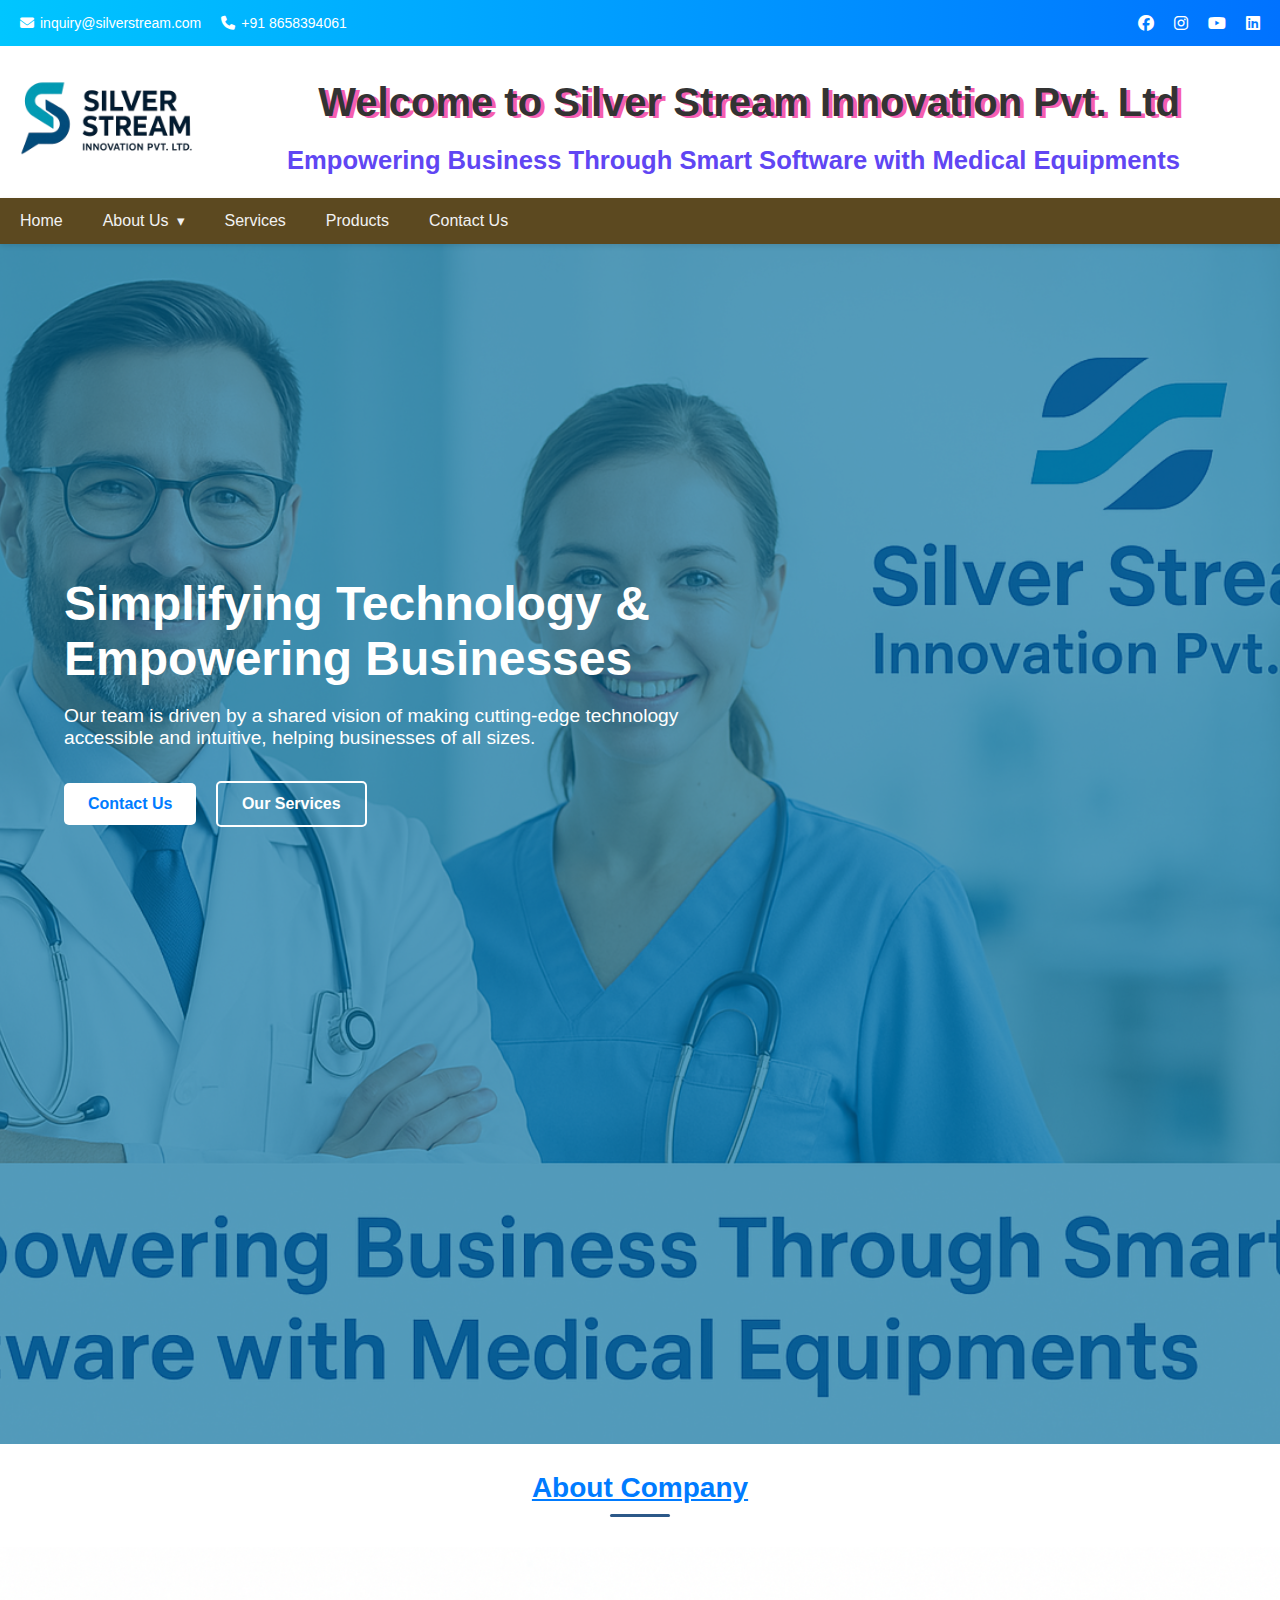
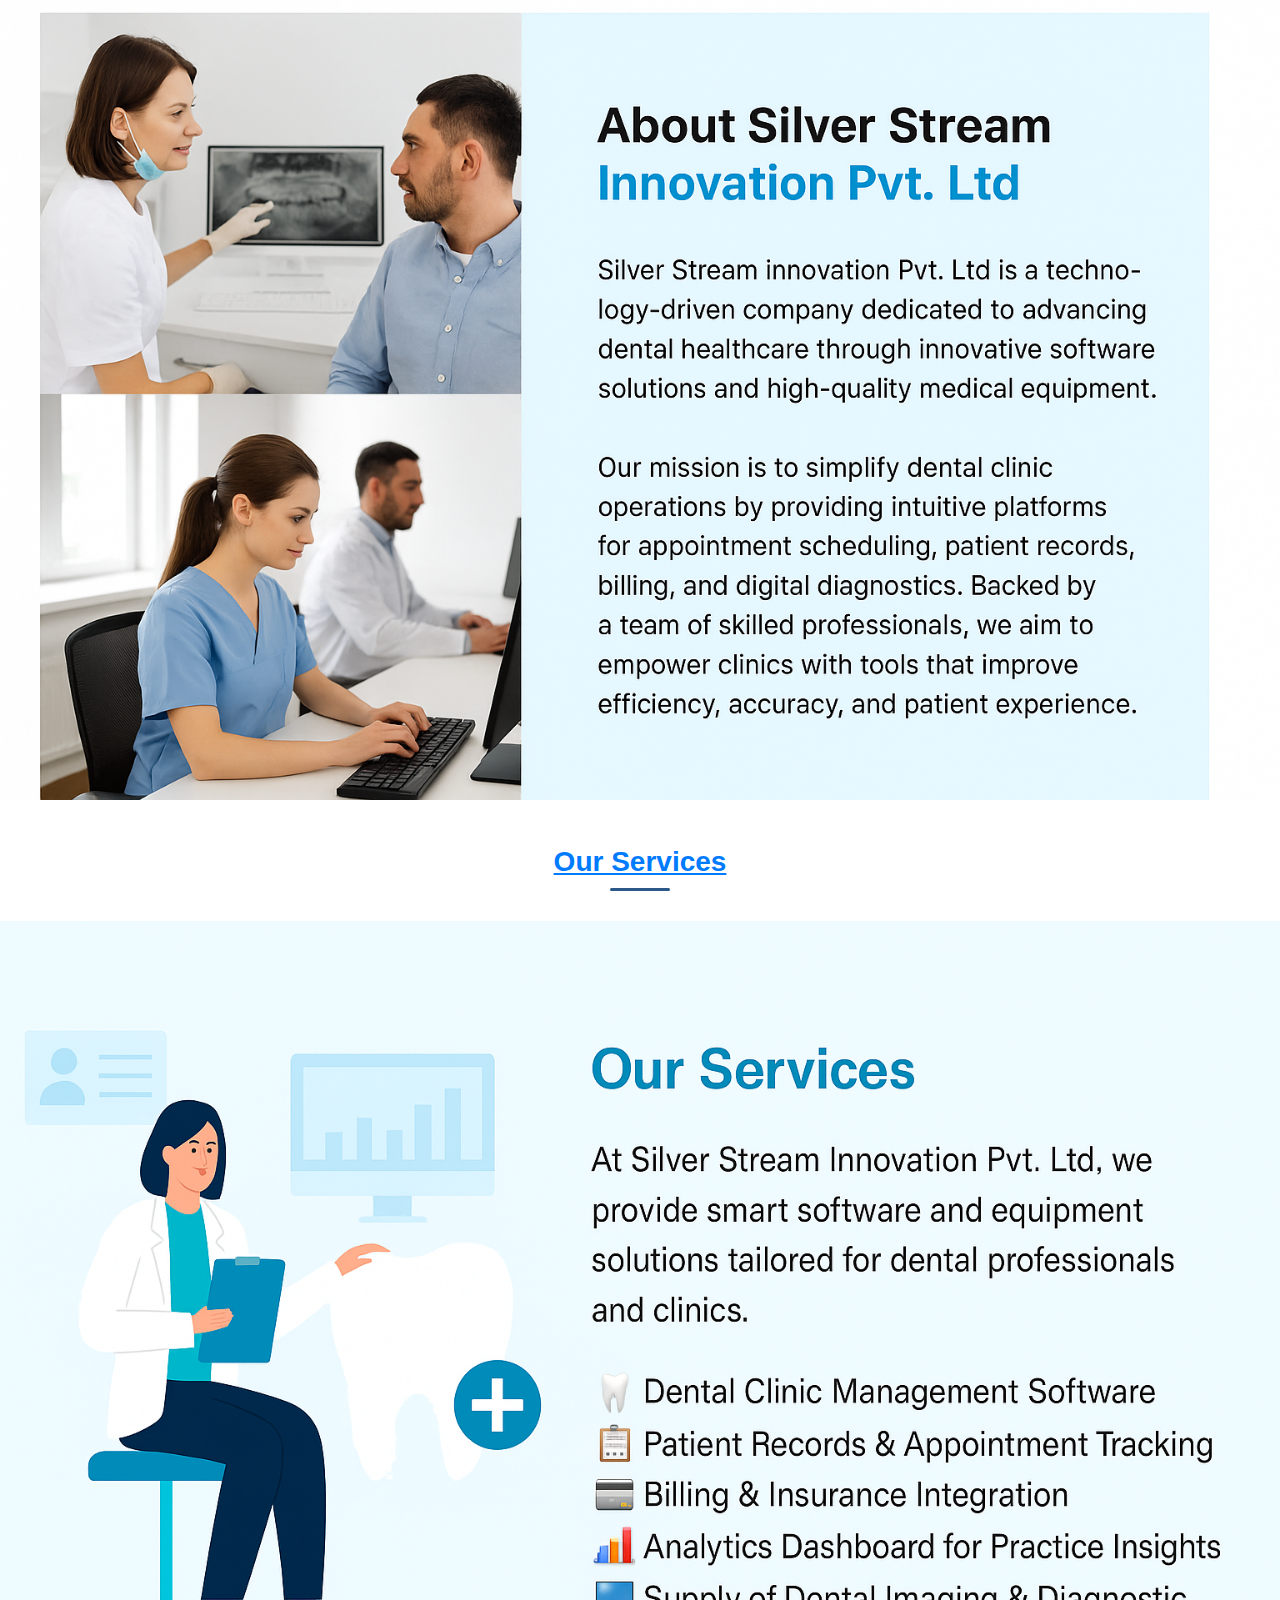
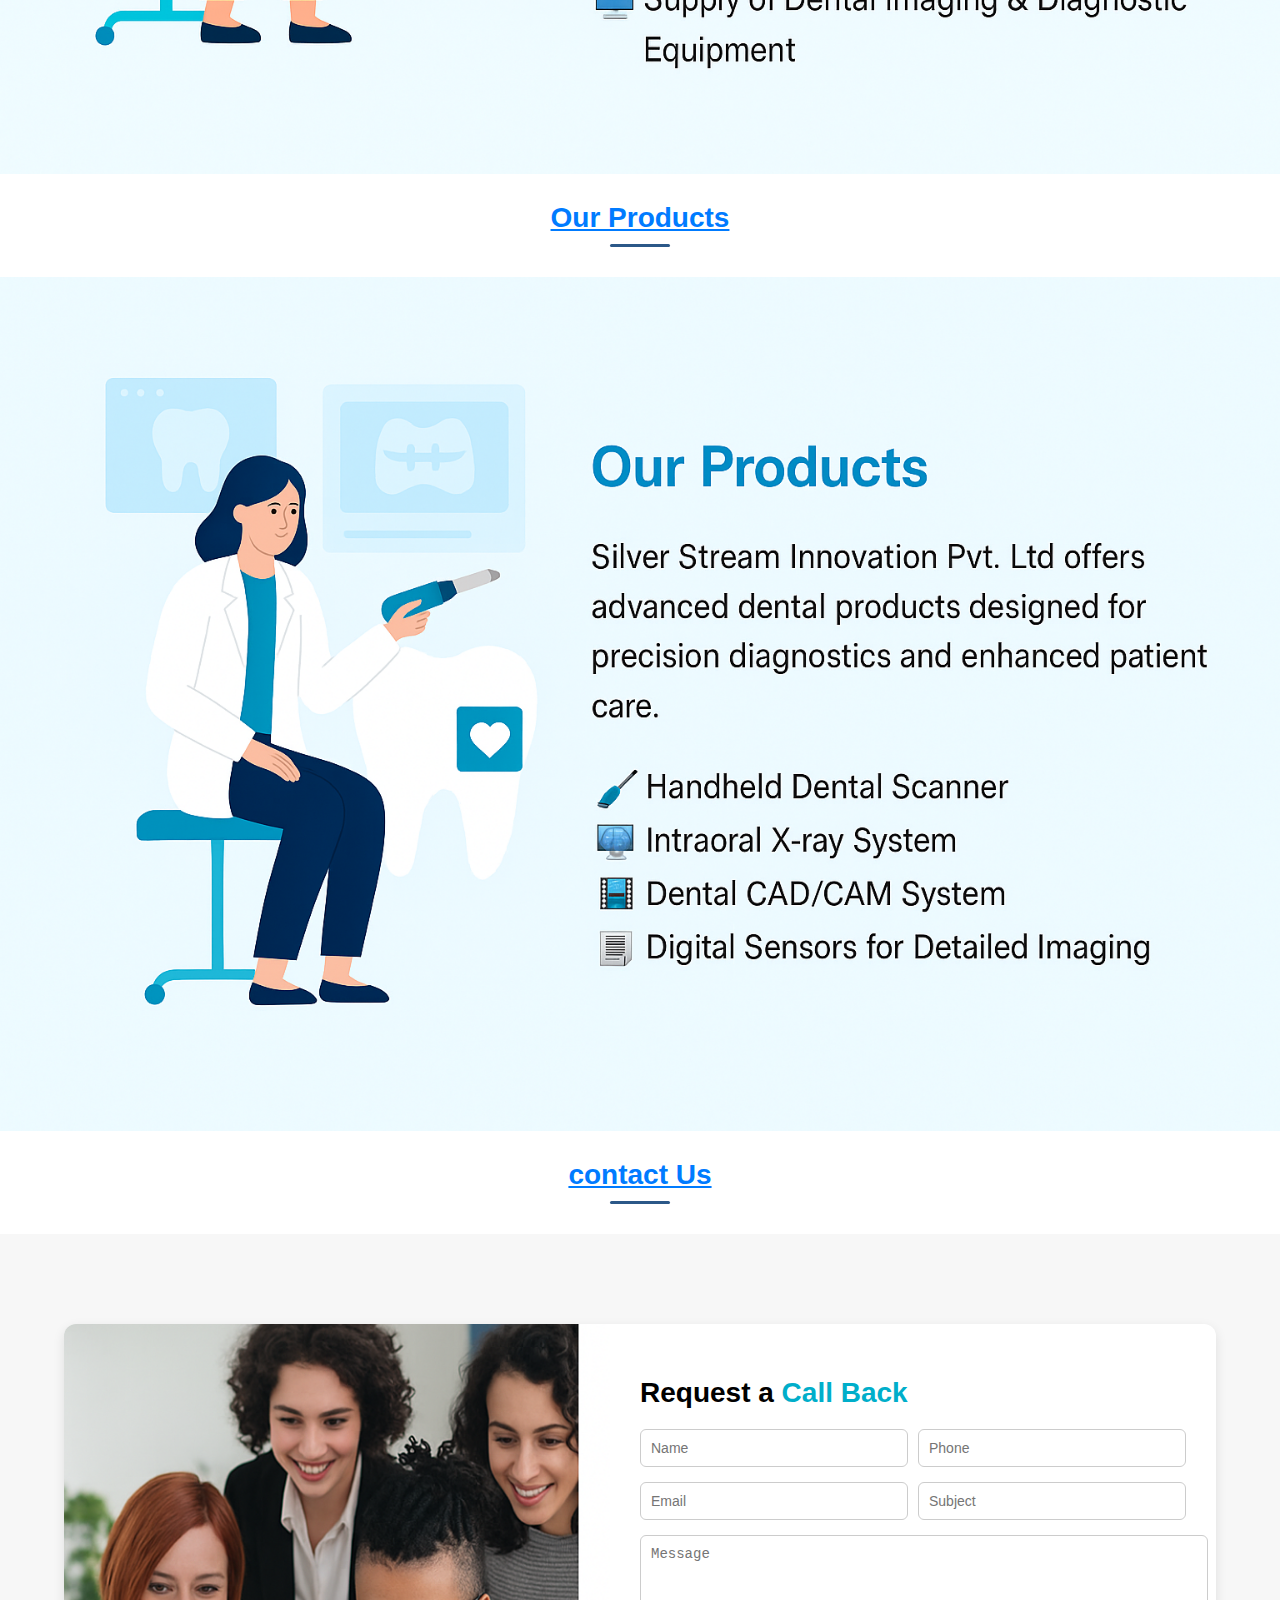
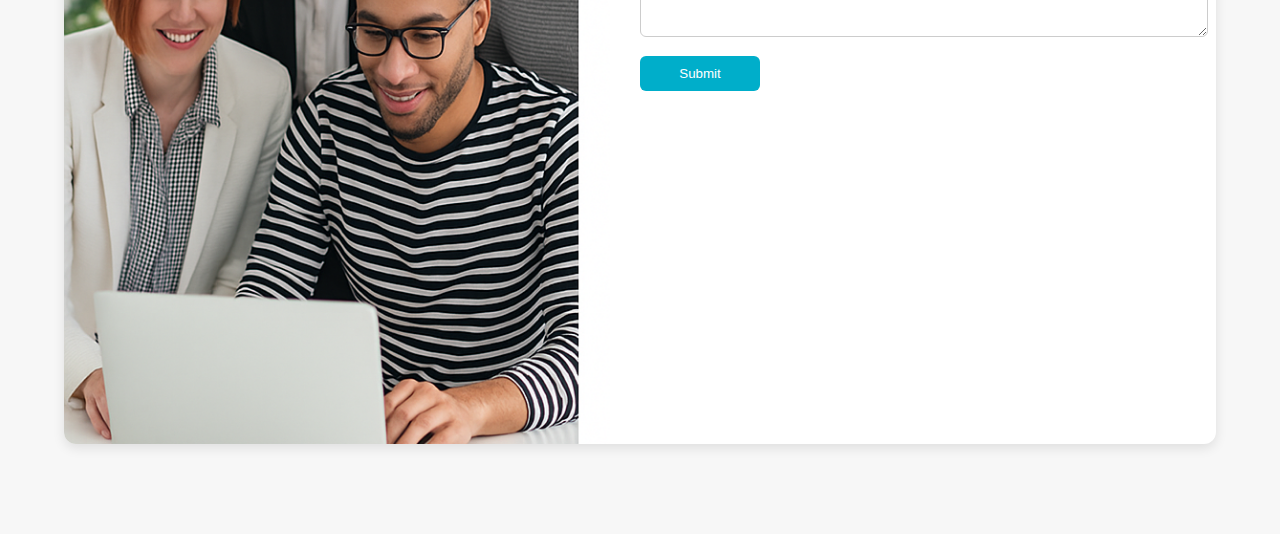
<file: index.html>
<!DOCTYPE html>
<html lang="en">
<head>
    <meta charset="UTF-8">
    <meta name="viewport" content="width=device-width, initial-scale=1.0">
    <meta http-equiv="refresh" content="0; url='/home.html'">
    <title>Redirecting...</title>
</head>
<body>
    <p>If you are not redirected, <a href="/home.html">click here</a>.</p>
</body>
</html>
</file>
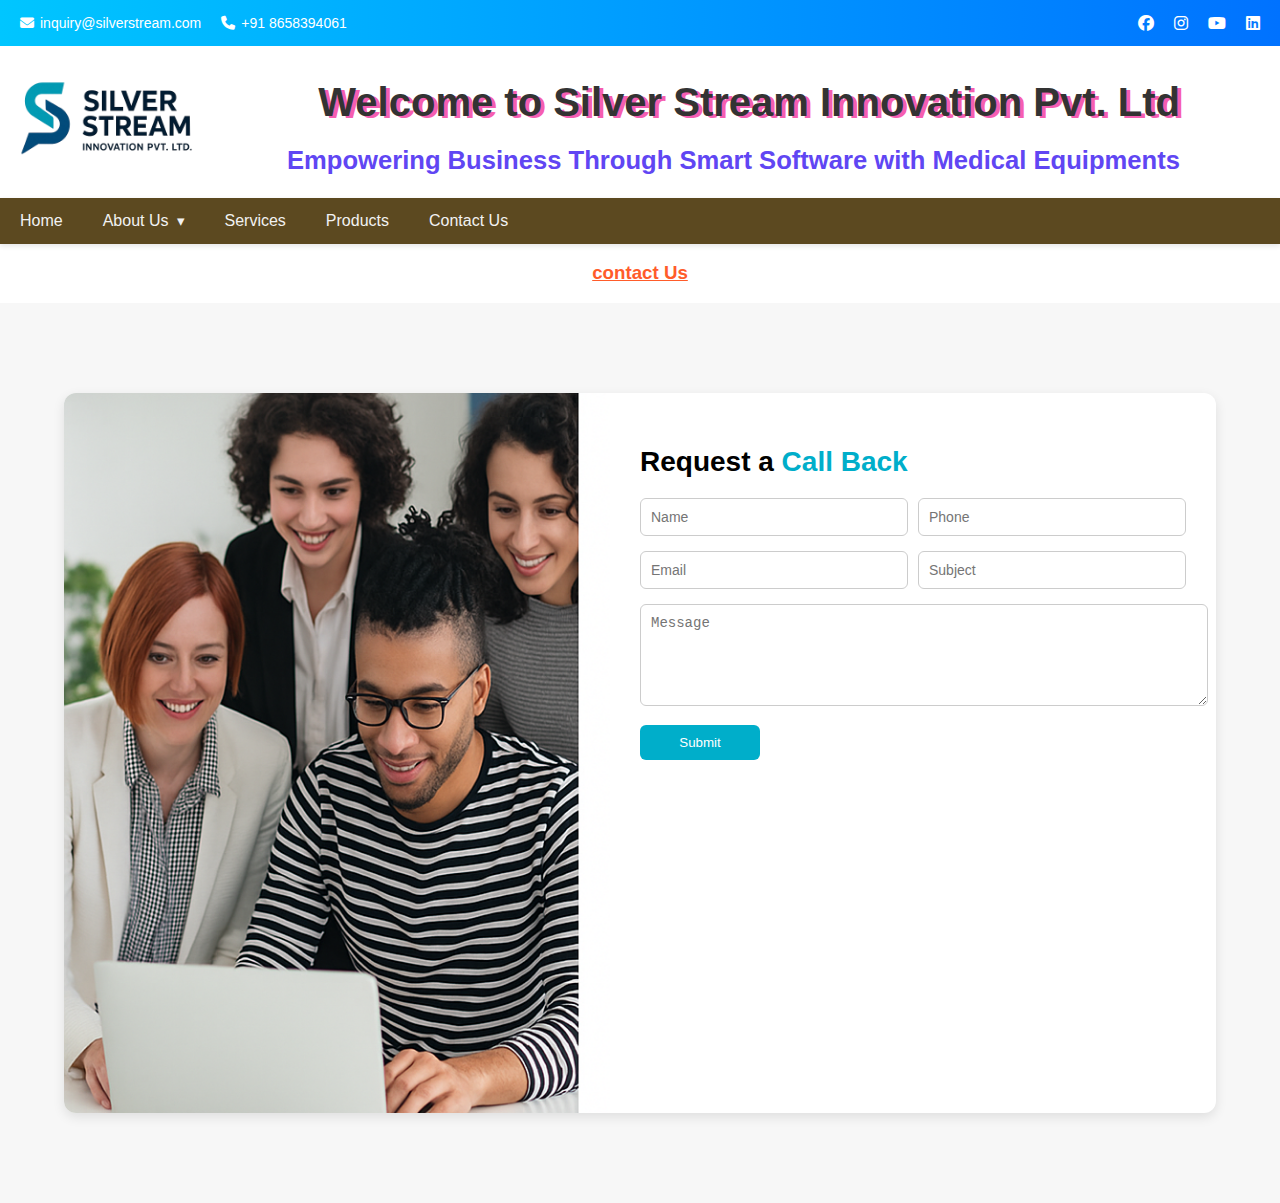
<file: contact.html>
<!DOCTYPE html>
<html lang="en">
<head>
    <meta charset="UTF-8">
    <meta name="viewport" content="width=device-width, initial-scale=1.0">
    <link rel="stylesheet" href="style.css">
    <link rel="stylesheet" href="https://cdnjs.cloudflare.com/ajax/libs/font-awesome/6.5.0/css/all.min.css">
    <link href="https://unpkg.com/aos@2.3.4/dist/aos.css" rel="stylesheet">
</head>
<style>
.callback-section {
  height: 100vh; /* Full screen height */
  margin: 0;
  padding: 0;
  display: flex;
  align-items: center;
  justify-content: center;
  background-color: #f7f7f7;
  overflow: hidden;
}

.callback-wrapper {
  display: flex;
  width: 90%;
  max-width: 1200px;
  height: 80%;
  box-shadow: 0 4px 12px rgba(0,0,0,0.1);
  border-radius: 12px;
  overflow: hidden;
  background: white;
}

.callback-image {
  flex: 1;
}

.callback-image img {
  width: 100%;
  height: 100%;
  object-fit: cover;
}

.form-container {
  flex: 1;
  padding: 30px;
  box-sizing: border-box;
  overflow-y: auto;
}

.form-container h2 {
  font-size: 28px;
  margin-bottom: 20px;
}

.form-container h2 span {
  color: #00aeca;
}

.input-row {
  display: flex;
  gap: 10px;
  margin-bottom: 15px;
}

input, textarea {
  width: 100%;
  padding: 10px;
  font-size: 14px;
  border: 1px solid #ccc;
  border-radius: 6px;
}

textarea {
  resize: vertical;
  min-height: 80px;
  margin-bottom: 15px;
}

button {
  background-color: #00aeca;
  color: white;
  border: none;
  padding: 10px 15px;
  border-radius: 6px;
  cursor: pointer;
  width: 120px;
}


</style>
<body>

    <section class="top-header aos-init aos-animate" data-aos="fade-down" data-aos-duration="1800">
        <div class="container">
          <div class="thr-ic">
            <div class="thr-l">
              <a href="#"><i class="fa-solid fa-envelope"></i> <span>inquiry@silverstream.com</span></a>
              <a href="#"><i class="fa-solid fa-phone"></i> <span>+91 8658394061</span></a>
            </div>
            <div class="thr-r">
              <a href="#"><i class="fa-brands fa-facebook"></i></a>
              <a href="#"><i class="fa-brands fa-instagram"></i></a>
              <a href="#"><i class="fa-brands fa-youtube"></i></a>
              <a href="#"><i class="fa-brands fa-linkedin"></i></a>
            </div>
          </div>
        </div>
      </section>
      <div class="demo">
          <div class="demo-left">
            <a href="home.html">
              <img src="images/silverstream.png" alt="Logo" class="demo-logo" />
            </a>
          </div>
          <div class="demo-right">
            <h2>Welcome to Silver Stream Innovation Pvt. Ltd</h2>
            <h2>Empowering Business Through Smart Software with Medical Equipments</h2>
          </div>
        </div>
        
    
      <div class="navbar">
        <a href="home.html" onclick="showhome()">Home</a>
        
        <div class="dropdown">
          <a href="#">About Us<span class="dropdown-icon">&#9662;</span></a>
          <div class="dropdown-content">
            <a href="#who-we-are" onclick="showWhoWeAre()">Who We Are</a>
            <a href="#our-vision" onclick="showourvision()">Our Vision</a>
            <a href="#our-mission"onclick="showourmission()" >Our Mission</a>
            <a href="#what-we-do" onclick="showwhatwedo()">What We Do</a>
            
          </div>
        </div>
        
        <a href="service.html" onclick="showservice()">Services</a>
        <a href="product.html" onclick="showproduct()">Products</a>
        <div>
          <a href="contact.html" onclick="showcontactus()">Contact Us </a>
        </div>
        
      </div>
      <div id="whoweare" style="padding: 20px; display: none;">
        <h3 style="text-align: center;text-decoration: underline;color: rgb(255, 92, 42);">Who We Are</h3>
        <p style=" text-shadow: 1px 2px 3px rgba(245, 50, 50, 0.2); font-weight: 800; box-shadow: 5px 5px 10px rgb(233, 51, 250);">
          Fidelsya Technologies is a modern software development startup driven by the mission to deliver 
          innovative, reliable, and scalable solutions to businesses in healthcare, energy, logistics, and beyond. 
          With a blend of creativity, technology, and deep domain knowledge, we help organizations solve real-world 
          challenges through tailored software.
        </p>
        
      </div>
      <div id="ourvision" style="padding: 20px; display: none;">
        <h3 style="text-align: center;text-decoration: underline;color: rgb(255, 92, 42);">Our Vision</h3>
        <p style=" text-shadow: 1px 2px 3px rgba(245, 50, 50, 0.2); font-weight: 800;box-shadow: 5px 5px 10px rgb(233, 51, 250);">
          To be a trusted partner in digital transformation for businesses worldwide. 
        </p>
      </div>
      <div id="ourmission" style="padding: 20px; display: none;">
        <h3 style="text-align: center;text-decoration: underline;color: rgb(255, 92, 42);">Our Mission</h3>
        <p style=" text-shadow: 1px 2px 3px rgba(245, 50, 50, 0.2); font-weight: 800;box-shadow: 5px 5px 10px rgb(233, 51, 250);">
          Build world-class software products that are user-friendly, robust, and make a meaningful impact on the way businesses operate. 
        </p>
      </div>
      <div id="whatwedo" style="padding: 20px; display: none;">
        <h3 style="text-align: center;text-decoration: underline;color: rgb(255, 92, 42);"> What We Do </h3>
        <p style=" text-shadow: 1px 2px 3px rgba(245, 50, 50, 0.2); font-weight: 800;">
          We specialize in: <br><br>
    
          ✅ Custom Software Development <br>
          
          ✅ Desktop & Web Application Development <br>
          
          ✅ Stock Management Systems (Commercial-grade) <br> 
          
          ✅ Healthcare IT Solutions <br>
          
          ✅ ERP, CRM & Business Automation Tools <br>
          
          ✅ UI/UX Design & Product Consulting 
        </p>
      </div>
   
    
    <div id="contactus" style="padding: 30px; display: none;">
      <h3 style="text-align: center; color: blueviolet; text-decoration: underline;">Contact Us</h3>
    
      <!-- Flex container -->
      <div style="display: flex; justify-content: space-between; gap: 70px;">
    
        <!-- Left: Founder Section -->
        <div style="flex: 1;">
          <p style="font-weight: 1000;">👨‍💻 Meet the Founder</p>
          <p style="font-weight: 700;">
            [Your Name] – Founder & CEO<br>
            A tech enthusiast with a passion for solving real-world problems through software innovation. With a background in [your field, e.g., computer science or engineering], [Your Name] has led multiple projects from idea to launch, building products that make a tangible impact. When not coding or leading teams, [he/she/they] enjoys exploring emerging technologies and mentoring aspiring developers.
          </p>
        </div>
    
        <!-- Right: Contact Info Section -->
        <div style="flex: 1; text-align: right; margin-right: 30px;margin-top: 10%;">
          <p style="text-shadow: 1px 2px 0px red; font-weight: bold; font-size: large; margin-right: 50px;">
            Contact Details
          </p>
          
          <div style="display: grid; grid-template-columns: auto auto; gap: 10px 20px; justify-content: flex-end; font-size: large;font-weight: 600;">
            <div>📧 Email :</div>
            <div>info@fidelsya.com</div>
    
            <div>📞 Phone :</div>
            <div>+91-XXXXXXXXXX</div>
    
            <div>🌐 Website :</div>
            <div>www.fidelsya.com</div>
    
            <div><i class="fas fa-map-marker-alt"></i> Location:</div>
            <div>City, State, India</div>
          </div>
        </div>
    
      </div>
    </div>
    <h3 class="section-heading">contact Us</h3>
    <section class="callback-section">
        <div class="callback-wrapper">
          <div class="callback-image">
            <img src="images/contact.png" alt="Call Back Request">
          </div>
      
          <div class="form-container">
            <h2>Request a <span>Call Back</span></h2>
            <form>
              <div class="input-row">
                <input type="text" placeholder="Name" required>
                <input type="tel" placeholder="Phone" required>
              </div>
              <div class="input-row">
                <input type="email" placeholder="Email" required>
                <input type="text" placeholder="Subject">
              </div>
              <textarea placeholder="Message" required></textarea>
              <button type="submit">Submit</button>
            </form>
          </div>
        </div>
      </section>
      <script>
        function hideAllSections() {
          const sections = ["whoweare", "ourvision", "ourmission", "whatwedo","product","service","contactus","home"];
          sections.forEach(id => {
            document.getElementById(id).style.display = "none";
          });
        }
      
        function showSection(id) {
          hideAllSections();
          const content = document.getElementById(id);
          content.style.display = "block";
          content.scrollIntoView({ behavior: "smooth" });
        }
      
        function showWhoWeAre() {
          showSection("whoweare");
        }
      
        function showourvision() {
          showSection("ourvision");
        }
      
        function showourmission() {
          showSection("ourmission");
        }
      
        function showwhatwedo() {
          showSection("whatwedo");
        }
      
        function showcontactus() {
          showSection("contactus");
        }

        function showproduct() {
          showSection("product");
        }

        function showservice() {
          showSection("service");
        }
      </script>
     <script src="https://unpkg.com/aos@2.3.4/dist/aos.js"></script>
     <script>
       AOS.init();
     </script>
    
      
      
      
</body>
</html>
</file>
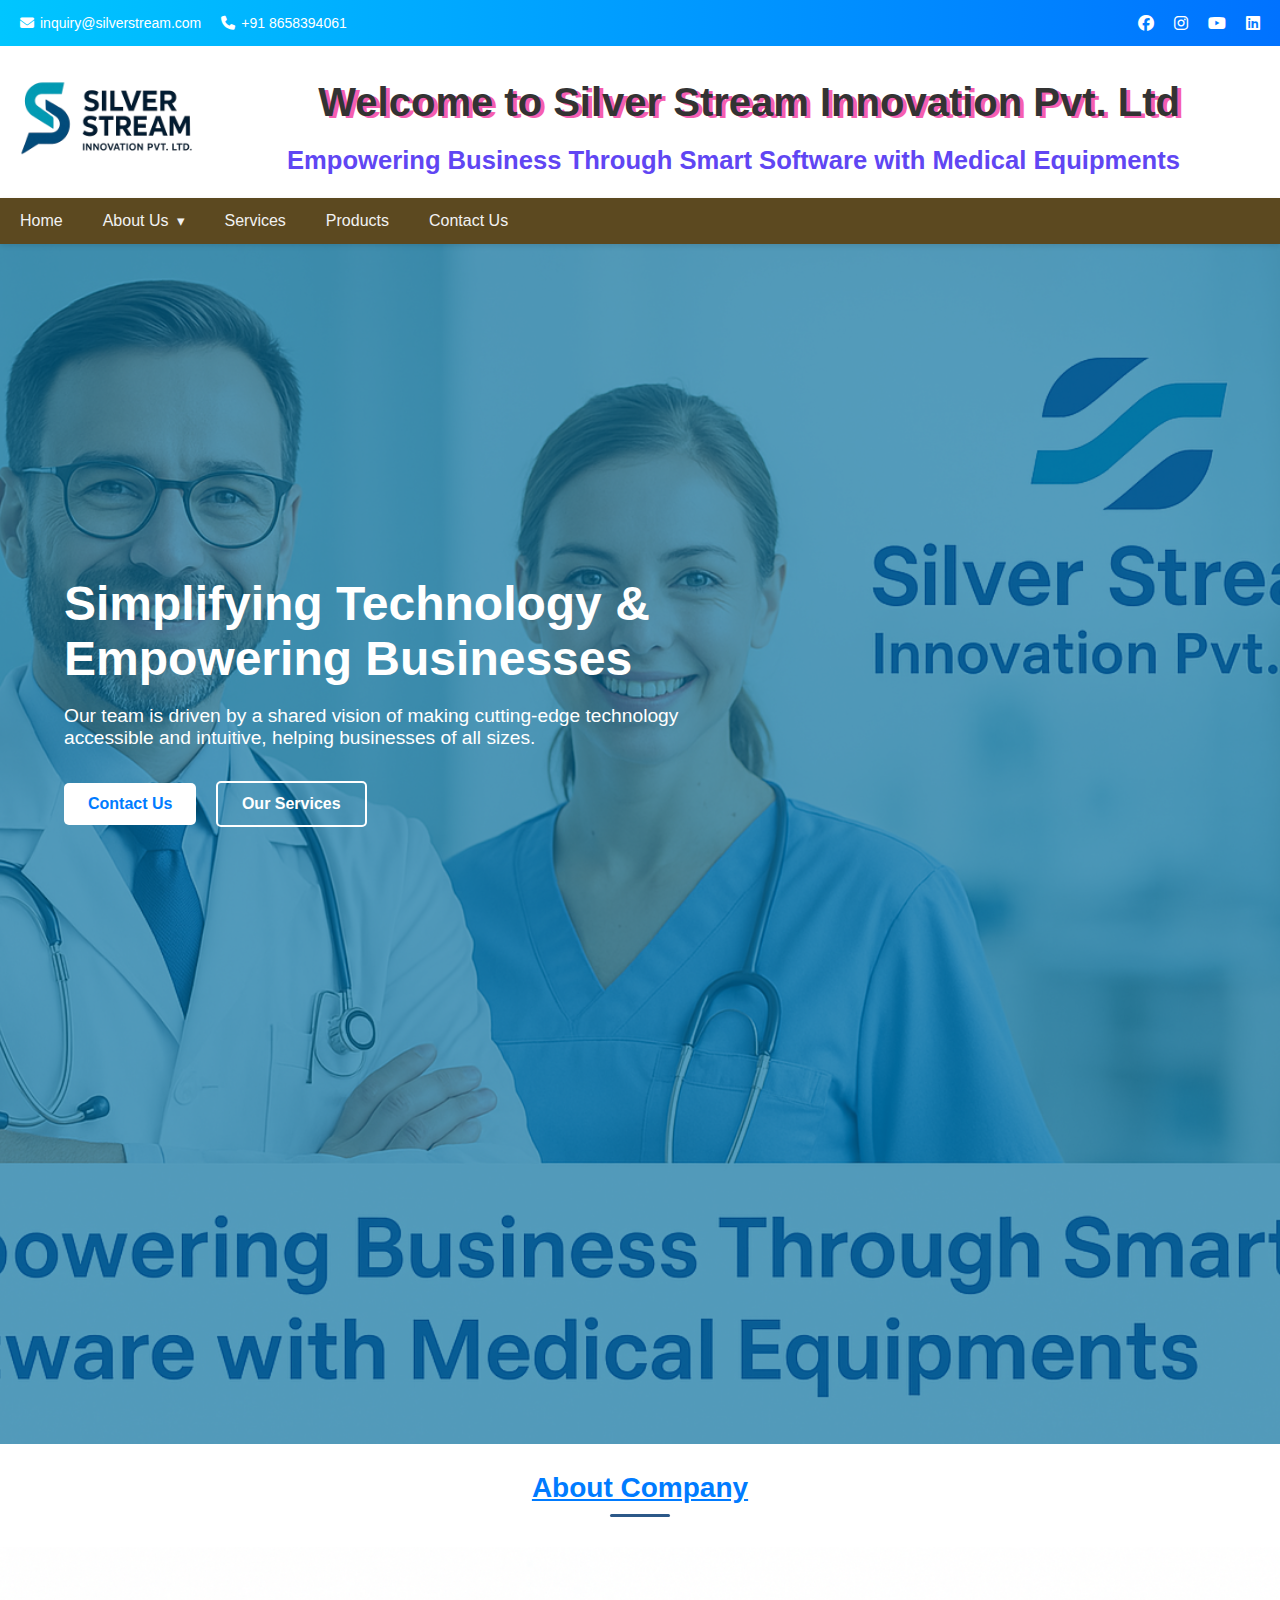
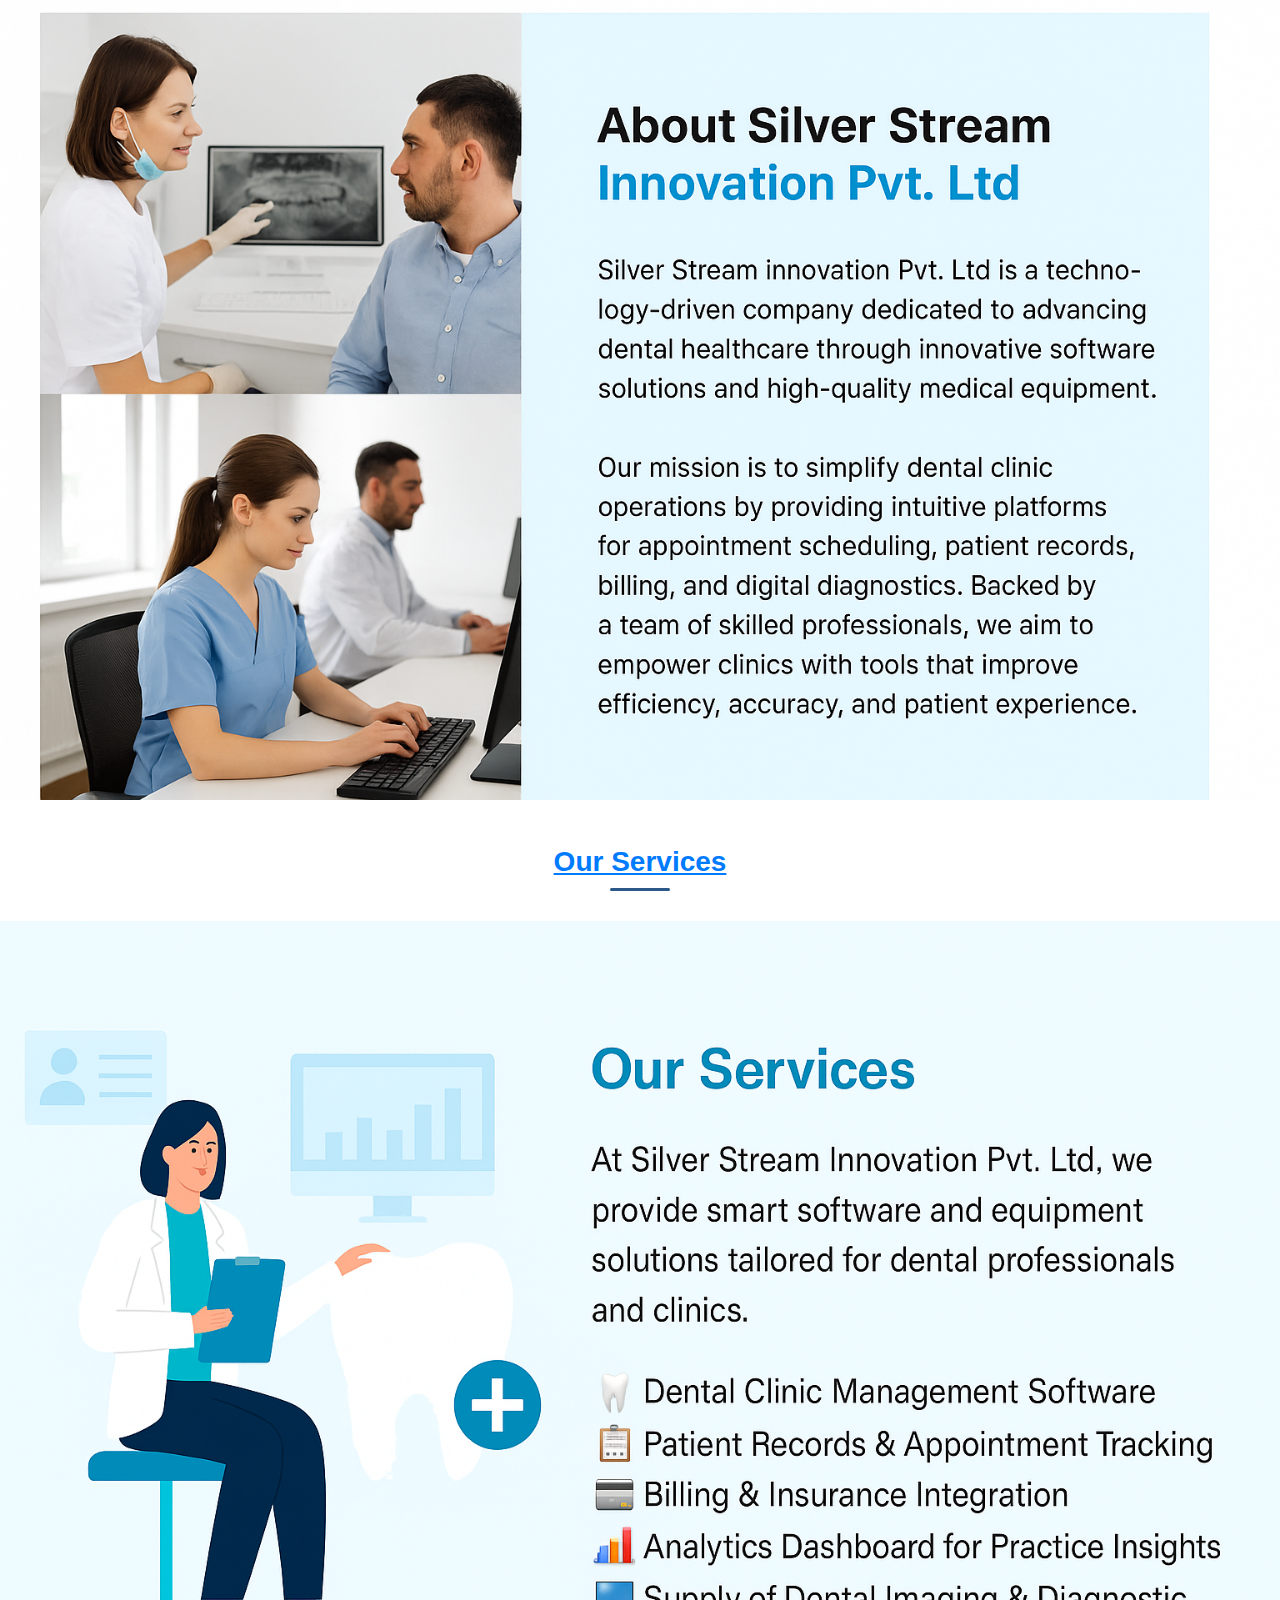
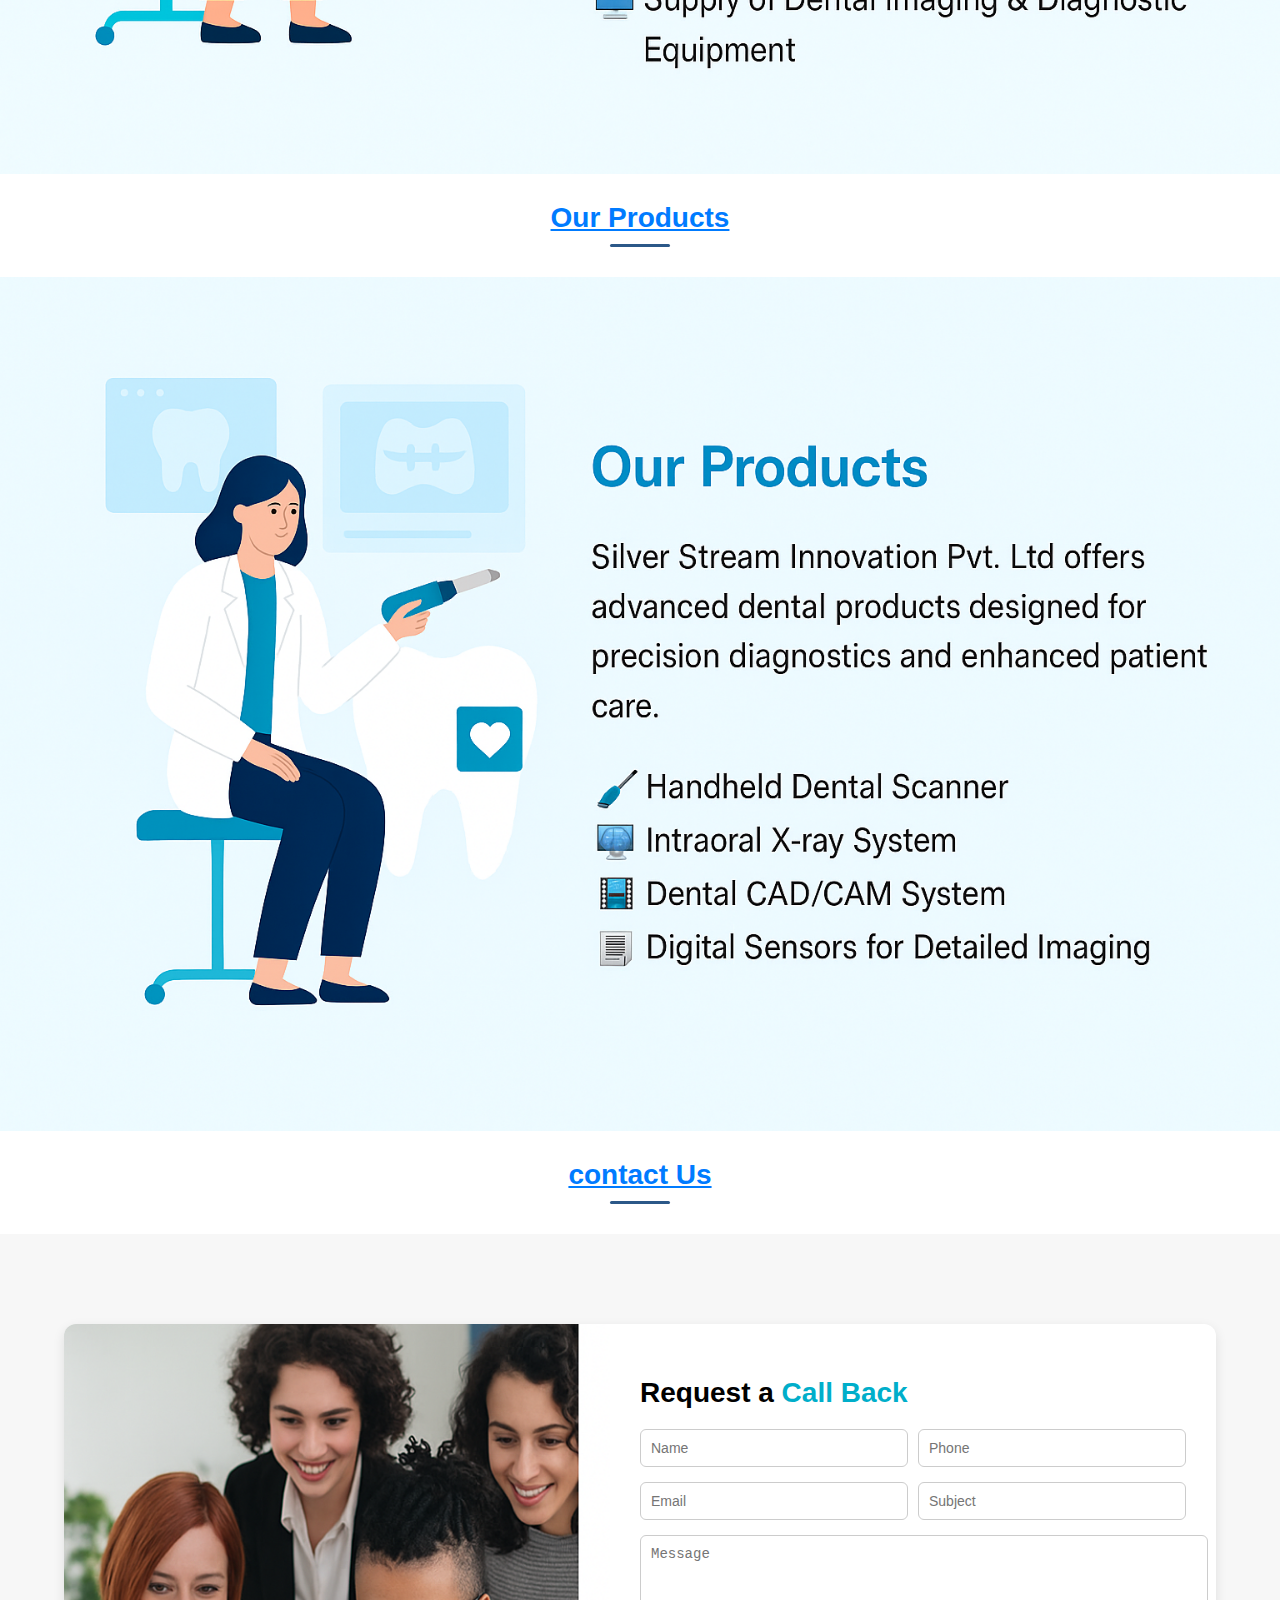
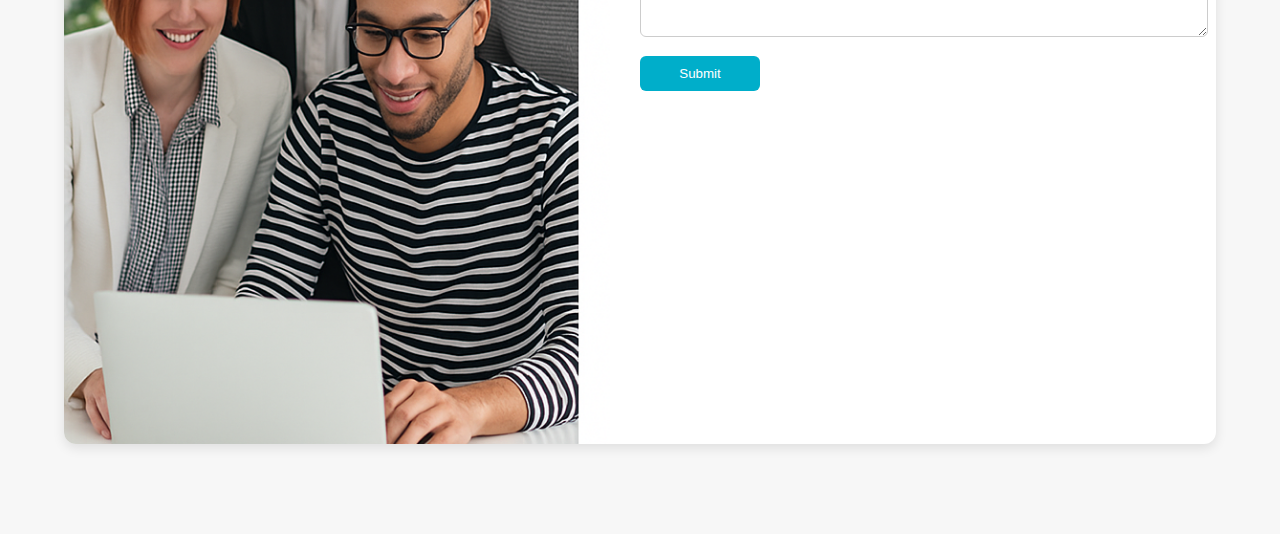
<file: home.html>
<!DOCTYPE html>
<head>
  <meta charset="UTF-8">
  <meta name="viewport" content="width=device-width, initial-scale=1.0">
  <link rel="stylesheet" href="style.css">
  <link rel="stylesheet" href="https://cdnjs.cloudflare.com/ajax/libs/font-awesome/6.5.0/css/all.min.css">
  <link href="https://unpkg.com/aos@2.3.4/dist/aos.css" rel="stylesheet">
</head>

<body>
  
  <section class="top-header aos-init aos-animate" data-aos="fade-down" data-aos-duration="1800">
    <div class="container">
      <div class="thr-ic">
        <div class="thr-l">
          <a href="#"><i class="fa-solid fa-envelope"></i> <span>inquiry@silverstream.com</span></a>
          <a href="#"><i class="fa-solid fa-phone"></i> <span>+91 8658394061</span></a>
        </div>
        <div class="thr-r">
          <a href="#"><i class="fa-brands fa-facebook"></i></a>
          <a href="#"><i class="fa-brands fa-instagram"></i></a>
          <a href="#"><i class="fa-brands fa-youtube"></i></a>
          <a href="#"><i class="fa-brands fa-linkedin"></i></a>
        </div>
      </div>
    </div>
  </section>
  <div class="demo">
      <div class="demo-left">
        <a href="home.html">
          <img src="../images/silverstream.png" alt="Logo" class="demo-logo" />
        </a>
      </div>
      <div class="demo-right">
        <h2>Welcome to Silver Stream Innovation Pvt. Ltd</h2>
        <h2>Empowering Business Through Smart Software with Medical Equipments</h2>
      </div>
    </div>
    

  <div class="navbar">

    <div class="navbar-right">



    </div>
    <a href="home.html">Home</a>
    
    <div class="dropdown">
      <a href="#">About Us<span class="dropdown-icon">&#9662;</span></a>
      <div class="dropdown-content">
        <a href="#who-we-are" onclick="showWhoWeAre()">Who We Are</a>
        <a href="#our-vision" onclick="showourvision()">Our Vision</a>
        <a href="#our-mission"onclick="showourmission()" >Our Mission</a>
        <a href="#what-we-do" onclick="showwhatwedo()">What We Do</a>
        
      </div>
    </div>
    
    <a href="service.html" onclick="showservice()">Services</a>
    <a href="product.html" onclick="showproduct()">Products</a>
    <div>
      <a href="#" onclick="showcontactus()">Contact Us </a>
    </div>
    
  </div>
  <div id="whoweare" style="padding: 20px; display: none;">
    <h3 style="text-align: center;text-decoration: underline;color: rgb(255, 92, 42);">Who We Are</h3>
    <p style=" text-shadow: 1px 2px 3px rgba(245, 50, 50, 0.2); font-weight: 800; box-shadow: 5px 5px 10px rgb(233, 51, 250);">
      Fidelsya Technologies is a modern software development startup driven by the mission to deliver 
      innovative, reliable, and scalable solutions to businesses in healthcare, energy, logistics, and beyond. 
      With a blend of creativity, technology, and deep domain knowledge, we help organizations solve real-world 
      challenges through tailored software.
    </p>
    
  </div>
  <div id="ourvision" style="padding: 20px; display: none;">
    <h3 style="text-align: center;text-decoration: underline;color: rgb(255, 92, 42);">Our Vision</h3>
    <p style=" text-shadow: 1px 2px 3px rgba(245, 50, 50, 0.2); font-weight: 800;box-shadow: 5px 5px 10px rgb(233, 51, 250);">
      To be a trusted partner in digital transformation for businesses worldwide. 
    </p>
  </div>
  <div id="ourmission" style="padding: 20px; display: none;">
    <h3 style="text-align: center;text-decoration: underline;color: rgb(255, 92, 42);">Our Mission</h3>
    <p style=" text-shadow: 1px 2px 3px rgba(245, 50, 50, 0.2); font-weight: 800;box-shadow: 5px 5px 10px rgb(233, 51, 250);">
      Build world-class software products that are user-friendly, robust, and make a meaningful impact on the way businesses operate. 
    </p>
  </div>
  <div id="whatwedo" style="padding: 20px; display: none;">
    <h3 style="text-align: center;text-decoration: underline;color: rgb(255, 92, 42);"> What We Do </h3>
    <p style=" text-shadow: 1px 2px 3px rgba(245, 50, 50, 0.2); font-weight: 800;">
      We specialize in: <br><br>

      ✅ Custom Software Development <br>
      
      ✅ Desktop & Web Application Development <br>
      
      ✅ Stock Management Systems (Commercial-grade) <br> 
      
      ✅ Healthcare IT Solutions <br>
      
      ✅ ERP, CRM & Business Automation Tools <br>
      
      ✅ UI/UX Design & Product Consulting 
    </p>
  </div>

<div id="contactus" style="padding: 30px; display: none;">
  <h3 style="text-align: center; color: blueviolet; text-decoration: underline;">Contact Us</h3>

  <!-- Flex container -->
  <div style="display: flex; justify-content: space-between; gap: 70px;">

    <!-- Left: Founder Section -->
    <div style="flex: 1;">
      <p style="font-weight: 1000;">👨‍💻 Meet the Founder</p>
      <p style="font-weight: 700;">
        [Your Name] – Founder & CEO<br>
        A tech enthusiast with a passion for solving real-world problems through software innovation. With a background in [your field, e.g., computer science or engineering], [Your Name] has led multiple projects from idea to launch, building products that make a tangible impact. When not coding or leading teams, [he/she/they] enjoys exploring emerging technologies and mentoring aspiring developers.
      </p>
    </div>

    <!-- Right: Contact Info Section -->
    <div style="flex: 1; text-align: right; margin-right: 30px;margin-top: 10%;">
      <p style="text-shadow: 1px 2px 0px red; font-weight: bold; font-size: large; margin-right: 50px;">
        Contact Details
      </p>
      
      <div style="display: grid; grid-template-columns: auto auto; gap: 10px 20px; justify-content: flex-end; font-size: large;font-weight: 600;">
        <div>📧 Email :</div>
        <div>info@silverstream.com</div>

        <div>📞 Phone :</div>
        <div>+91-XXXXXXXXXX</div>

        <div>🌐 Website :</div>
        <div>www.silverstream.com</div>

        <div><i class="fas fa-map-marker-alt"></i> Location:</div>
        <div>City, State, India</div>
      </div>
    </div>

  </div>
</div>


  <script>
    function hideAllSections() {
      const sections = ["whoweare", "ourvision", "ourmission", "whatwedo", "whychoosefidelsya","contactus","product","service"];
      sections.forEach(id => {
        document.getElementById(id).style.display = "none";
      });
    }
  
    function showSection(id) {
      hideAllSections();
      const content = document.getElementById(id);
      content.style.display = "block";
      content.scrollIntoView({ behavior: "smooth" });
    }
  
    function showWhoWeAre() {
      showSection("whoweare");
    }
  
    function showourvision() {
      showSection("ourvision");
    }
  
    function showourmission() {
      showSection("ourmission");
    }
  
    function showwhatwedo() {
      showSection("whatwedo");
    }
  

    function showcontactus() {
      showSection("contactus");
    }
  </script>
 <script src="https://unpkg.com/aos@2.3.4/dist/aos.js"></script>
 <script>
   AOS.init();
 </script>
  
  <section class="hero-banner">
    <div class="overlay"></div>
    <img src="images/background.png" alt="Hero" class="hero-image" />
    
    <div class="hero-text">
      <h1>Simplifying Technology &<br>Empowering Businesses</h1>
      <p>
        Our team is driven by a shared vision of making cutting-edge technology accessible and intuitive, helping businesses of all sizes.
      </p>
      <div class="buttons">
        <a href="#contact" class="btn btn-primary">Contact Us</a>
        <a href="#services" class="btn btn-secondary">Our Services</a>
      </div>
    </div>
  </section>
  <section class="about-section">
    <h3 class="section-heading">About Company</h3>

    <div class="about-images">
      <img src="images/about.png" alt="Team Meeting">
    </div>
    <style>
      .section-heading {
  text-align: center;
  font-size: 28px;
  font-weight: 600;
  color: #007BFF;
  position: relative;
  margin-bottom: 30px;
}

.section-heading::after {
  content: '';
  display: block;
  width: 60px;
  height: 3px;
  background-color: #2b5888;
  margin: 10px auto 0;
  border-radius: 2px;
}

    </style>
    <br>
  </section>


  <section>
    <h3 class="section-heading">Our Services</h3>
    <div class="services-image">
      <img src="images/services.png" alt="Dental Services">
    </div>
  
  </section>
  
  <section>
    <h3 class="section-heading">Our Products</h3>
    <div class="product-image">
      <img src="images/product.png" alt="Dental Product">
    </div>
  
  </section>
  <h3 class="section-heading">contact Us</h3>
  <section class="callback-section">
    <div class="callback-wrapper">
      <div class="callback-image">
        <img src="images/contact.png" alt="Call Back Request">
      </div>
  
      <div class="form-container">
        <h2>Request a <span>Call Back</span></h2>
        <form>
          <div class="input-row">
            <input type="text" placeholder="Name" required>
            <input type="tel" placeholder="Phone" required>
          </div>
          <div class="input-row">
            <input type="email" placeholder="Email" required>
            <input type="text" placeholder="Subject">
          </div>
          <textarea placeholder="Message" required></textarea>
          <button type="submit">Submit</button>
        </form>
      </div>
    </div>
  </section>
</body>
</html>
</file>
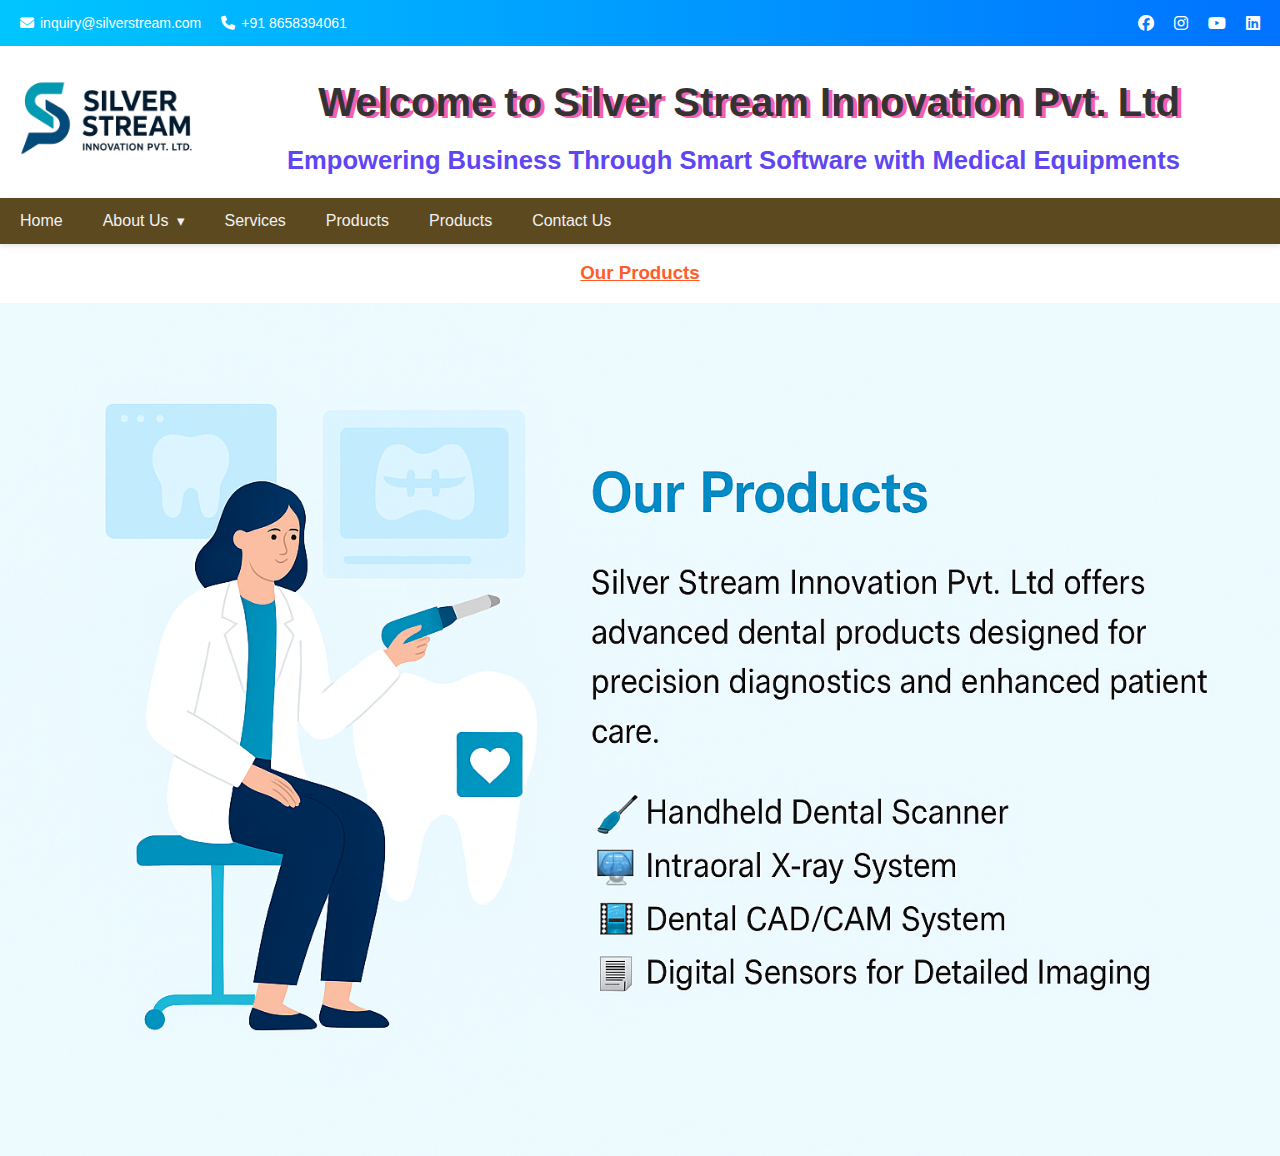
<file: product.html>
<!DOCTYPE html>
<html lang="en">
<head>
    <meta charset="UTF-8">
    <meta name="viewport" content="width=device-width, initial-scale=1.0">
    <link rel="stylesheet" href="style.css">
    <link rel="stylesheet" href="https://cdnjs.cloudflare.com/ajax/libs/font-awesome/6.5.0/css/all.min.css">
    <link href="https://unpkg.com/aos@2.3.4/dist/aos.css" rel="stylesheet">
</head>
<body>
    <section class="top-header aos-init aos-animate" data-aos="fade-down" data-aos-duration="1800">
        <div class="container">
          <div class="thr-ic">
            <div class="thr-l">
              <a href="#"><i class="fa-solid fa-envelope"></i> <span>inquiry@silverstream.com</span></a>
              <a href="#"><i class="fa-solid fa-phone"></i> <span>+91 8658394061</span></a>
            </div>
            <div class="thr-r">
              <a href="#"><i class="fa-brands fa-facebook"></i></a>
              <a href="#"><i class="fa-brands fa-instagram"></i></a>
              <a href="#"><i class="fa-brands fa-youtube"></i></a>
              <a href="#"><i class="fa-brands fa-linkedin"></i></a>
            </div>
          </div>
        </div>
      </section>
      <div class="demo">
          <div class="demo-left">
            <a href="home.html">
              <img src="images/silverstream.png" alt="Logo" class="demo-logo" />
            </a>
          </div>
          <div class="demo-right">
            <h2>Welcome to Silver Stream Innovation Pvt. Ltd</h2>
            <h2>Empowering Business Through Smart Software with Medical Equipments</h2>
          </div>
        </div>
        
    
      <div class="navbar">
    
        <a href="home.html" onclick="showhome()">Home</a>
        
        <div class="dropdown">
          <a href="#">About Us<span class="dropdown-icon">&#9662;</span></a>
          <div class="dropdown-content">
            <a href="#who-we-are" onclick="showWhoWeAre()">Who We Are</a>
            <a href="#our-vision" onclick="showourvision()">Our Vision</a>
            <a href="#our-mission"onclick="showourmission()" >Our Mission</a>
            <a href="#what-we-do" onclick="showwhatwedo()">What We Do</a>
           
          </div>
        </div>
        
        <a href="service.html" onclick="showservice()">Services</a>
        <a href="product.html" onclick="showproduct()">Products</a>
        <a href="product.html">Products</a>
        <div>
          <a href="contact.html" onclick="showcontactus()">Contact Us </a>
        </div>
        
      </div>
      <div id="whoweare" style="padding: 20px; display: none;">
        <h3 style="text-align: center;text-decoration: underline;color: rgb(255, 92, 42);">Who We Are</h3>
        <p style=" text-shadow: 1px 2px 3px rgba(245, 50, 50, 0.2); font-weight: 800; box-shadow: 5px 5px 10px rgb(233, 51, 250);">
          Fidelsya Technologies is a modern software development startup driven by the mission to deliver 
          innovative, reliable, and scalable solutions to businesses in healthcare, energy, logistics, and beyond. 
          With a blend of creativity, technology, and deep domain knowledge, we help organizations solve real-world 
          challenges through tailored software.
        </p>
        
      </div>
      <div id="ourvision" style="padding: 20px; display: none;">
        <h3 style="text-align: center;text-decoration: underline;color: rgb(255, 92, 42);">Our Vision</h3>
        <p style=" text-shadow: 1px 2px 3px rgba(245, 50, 50, 0.2); font-weight: 800;box-shadow: 5px 5px 10px rgb(233, 51, 250);">
          To be a trusted partner in digital transformation for businesses worldwide. 
        </p>
      </div>
      <div id="ourmission" style="padding: 20px; display: none;">
        <h3 style="text-align: center;text-decoration: underline;color: rgb(255, 92, 42);">Our Mission</h3>
        <p style=" text-shadow: 1px 2px 3px rgba(245, 50, 50, 0.2); font-weight: 800;box-shadow: 5px 5px 10px rgb(233, 51, 250);">
          Build world-class software products that are user-friendly, robust, and make a meaningful impact on the way businesses operate. 
        </p>
      </div>
      <div id="whatwedo" style="padding: 20px; display: none;">
        <h3 style="text-align: center;text-decoration: underline;color: rgb(255, 92, 42);"> What We Do </h3>
        <p style=" text-shadow: 1px 2px 3px rgba(245, 50, 50, 0.2); font-weight: 800;">
          We specialize in: <br><br>
    
          ✅ Custom Software Development <br>
          
          ✅ Desktop & Web Application Development <br>
          
          ✅ Stock Management Systems (Commercial-grade) <br> 
          
          ✅ Healthcare IT Solutions <br>
          
          ✅ ERP, CRM & Business Automation Tools <br>
          
          ✅ UI/UX Design & Product Consulting 
        </p>
      </div>
   
    
    
    <div id="contactus" style="padding: 30px; display: none;">
      <h3 style="text-align: center; color: blueviolet; text-decoration: underline;">Contact Us</h3>
    
      <!-- Flex container -->
      <div style="display: flex; justify-content: space-between; gap: 70px;">
    
        <!-- Left: Founder Section -->
        <div style="flex: 1;">
          <p style="font-weight: 1000;">👨‍💻 Meet the Founder</p>
          <p style="font-weight: 700;">
            [Your Name] – Founder & CEO<br>
            A tech enthusiast with a passion for solving real-world problems through software innovation. With a background in [your field, e.g., computer science or engineering], [Your Name] has led multiple projects from idea to launch, building products that make a tangible impact. When not coding or leading teams, [he/she/they] enjoys exploring emerging technologies and mentoring aspiring developers.
          </p>
        </div>
    
        <!-- Right: Contact Info Section -->
        <div style="flex: 1; text-align: right; margin-right: 30px;margin-top: 10%;">
          <p style="text-shadow: 1px 2px 0px red; font-weight: bold; font-size: large; margin-right: 50px;">
            Contact Details
          </p>
          
          <div style="display: grid; grid-template-columns: auto auto; gap: 10px 20px; justify-content: flex-end; font-size: large;font-weight: 600;">
            <div>📧 Email :</div>
            <div>info@fidelsya.com</div>
    
            <div>📞 Phone :</div>
            <div>+91-XXXXXXXXXX</div>
    
            <div>🌐 Website :</div>
            <div>www.fidelsya.com</div>
    
            <div><i class="fas fa-map-marker-alt"></i> Location:</div>
            <div>City, State, India</div>
          </div>
        </div>
    
      </div>
    </div>
    
    
      <script>
        function hideAllSections() {
          const sections = ["whoweare", "ourvision", "ourmission", "whatwedo", "home","service","product","contactus"];
          sections.forEach(id => {
            document.getElementById(id).style.display = "none";
          });
        }
      
        function showSection(id) {
          hideAllSections();
          const content = document.getElementById(id);
          content.style.display = "block";
          content.scrollIntoView({ behavior: "smooth" });
        }
      
        function showWhoWeAre() {
          showSection("whoweare");
        }
      
        function showourvision() {
          showSection("ourvision");
        }
      
        function showourmission() {
          showSection("ourmission");
        }
      
        function showwhatwedo() {
          showSection("whatwedo");
        }
        function showproduct() {
          showSection("product");
        }

        function showservice() {
          showSection("service");
        }
    
        function showcontactus() {
          showSection("contactus");
        }
      </script>
     <script src="https://unpkg.com/aos@2.3.4/dist/aos.js"></script>
     <script>
       AOS.init();
     </script>
   <section>
    <h3 class="section-heading">Our Products</h3>
    <div class="product-image">
      <img src="images/product.png" alt="Dental Product">
    </div>
  
  </section>
</body>
</html>
</file>
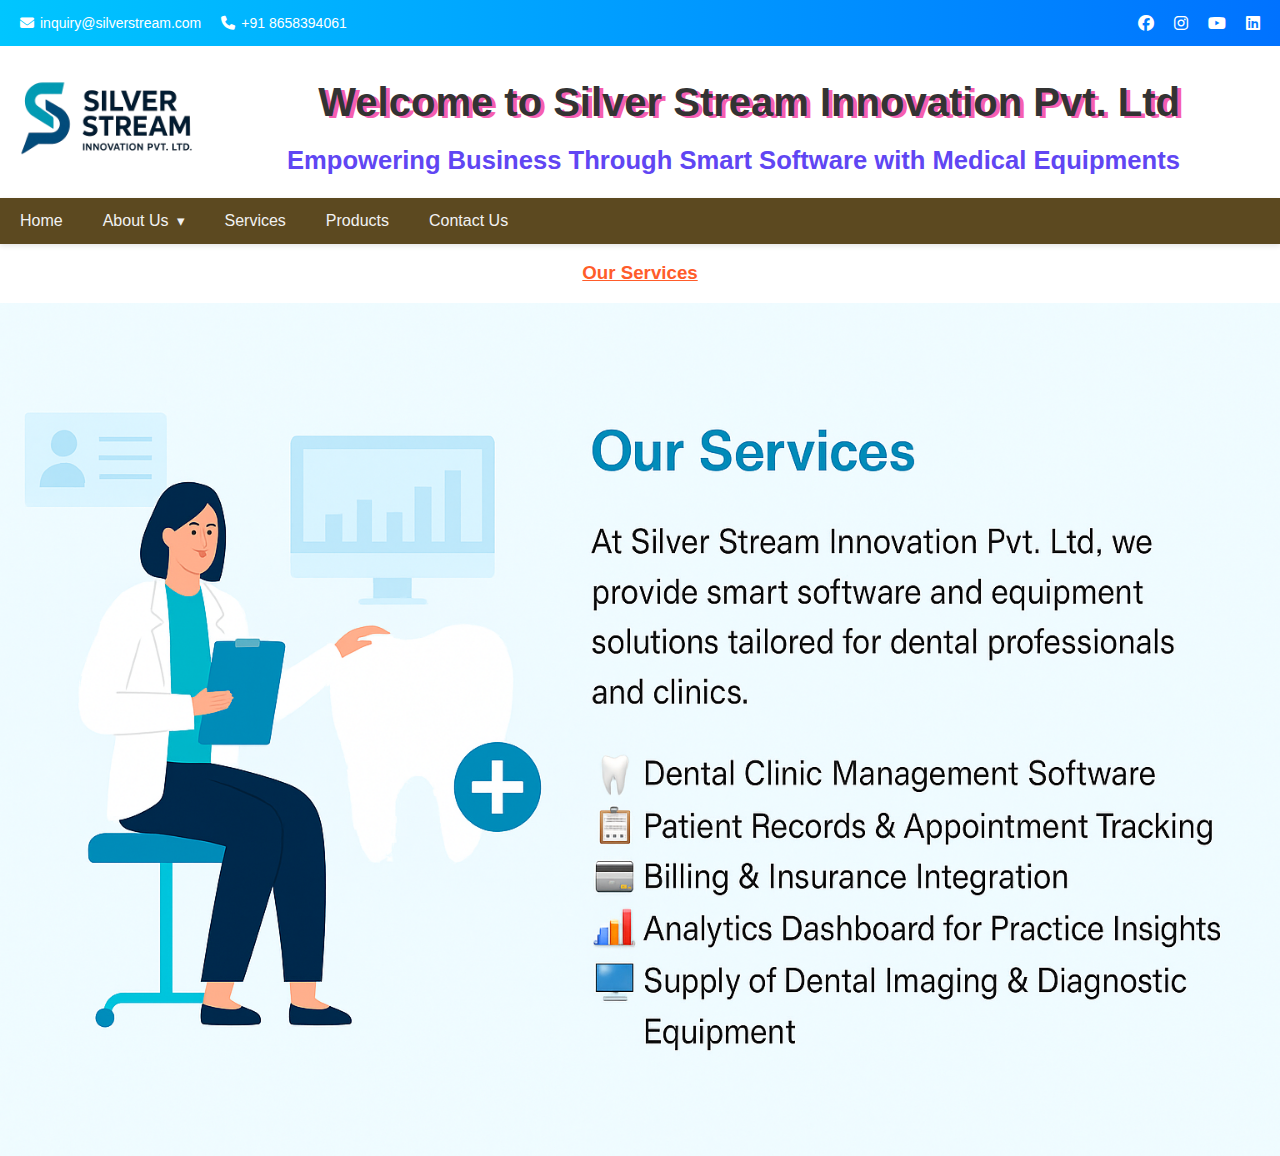
<file: service.html>
<!DOCTYPE html>
<html lang="en">
<head>
    <meta charset="UTF-8">
    <meta name="viewport" content="width=device-width, initial-scale=1.0">
    <link rel="stylesheet" href="style.css">
    <link rel="stylesheet" href="https://cdnjs.cloudflare.com/ajax/libs/font-awesome/6.5.0/css/all.min.css">
    <link href="https://unpkg.com/aos@2.3.4/dist/aos.css" rel="stylesheet">
</head>
<body>
  
    <section class="top-header aos-init aos-animate" data-aos="fade-down" data-aos-duration="1800">
        <div class="container">
          <div class="thr-ic">
            <div class="thr-l">
              <a href="#"><i class="fa-solid fa-envelope"></i> <span>inquiry@silverstream.com</span></a>
              <a href="#"><i class="fa-solid fa-phone"></i> <span>+91 8658394061</span></a>
            </div>
            <div class="thr-r">
              <a href="#"><i class="fa-brands fa-facebook"></i></a>
              <a href="#"><i class="fa-brands fa-instagram"></i></a>
              <a href="#"><i class="fa-brands fa-youtube"></i></a>
              <a href="#"><i class="fa-brands fa-linkedin"></i></a>
            </div>
          </div>
        </div>
      </section>
      <div class="demo">
          <div class="demo-left">
            <a href="home.html">
              <img src="images/silverstream.png" alt="Logo" class="demo-logo" />
            </a>
          </div>
          <div class="demo-right">
            <h2>Welcome to Silver Stream Innovation Pvt. Ltd</h2>
            <h2>Empowering Business Through Smart Software with Medical Equipments</h2>
          </div>
        </div>
        
    
      <div class="navbar">
    <div id="home">
      <a href="home.html" onclick="showhome()">Home</a>
    </div>
        
        
        <div class="dropdown">
          <a href="#">About Us<span class="dropdown-icon">&#9662;</span></a>
          <div class="dropdown-content">
            <a href="#who-we-are" onclick="showWhoWeAre()">Who We Are</a>
            <a href="#our-vision" onclick="showourvision()">Our Vision</a>
            <a href="#our-mission"onclick="showourmission()" >Our Mission</a>
            <a href="#what-we-do" onclick="showwhatwedo()">What We Do</a>
           
          </div>
        </div>
        <div id="service">
          <a href="service.html" onclick="showservice()">Services</a>
        </div>
        <div id="product">
          <a href="product.html" onclick="showproduct()">Products</a>
        </div>
       
        <div id="contactus">
          <a href="contact.html" onclick="showcontactus()">Contact Us </a>
        </div>
        
      </div>
      <div id="whoweare" style="padding: 20px; display: none;">
        <h3 style="text-align: center;text-decoration: underline;color: rgb(255, 92, 42);">Who We Are</h3>
        <p style=" text-shadow: 1px 2px 3px rgba(245, 50, 50, 0.2); font-weight: 800; box-shadow: 5px 5px 10px rgb(233, 51, 250);">
          Fidelsya Technologies is a modern software development startup driven by the mission to deliver 
          innovative, reliable, and scalable solutions to businesses in healthcare, energy, logistics, and beyond. 
          With a blend of creativity, technology, and deep domain knowledge, we help organizations solve real-world 
          challenges through tailored software.
        </p>
        
      </div>
      <div id="ourvision" style="padding: 20px; display: none;">
        <h3 style="text-align: center;text-decoration: underline;color: rgb(255, 92, 42);">Our Vision</h3>
        <p style=" text-shadow: 1px 2px 3px rgba(245, 50, 50, 0.2); font-weight: 800;box-shadow: 5px 5px 10px rgb(233, 51, 250);">
          To be a trusted partner in digital transformation for businesses worldwide. 
        </p>
      </div>
      <div id="ourmission" style="padding: 20px; display: none;">
        <h3 style="text-align: center;text-decoration: underline;color: rgb(255, 92, 42);">Our Mission</h3>
        <p style=" text-shadow: 1px 2px 3px rgba(245, 50, 50, 0.2); font-weight: 800;box-shadow: 5px 5px 10px rgb(233, 51, 250);">
          Build world-class software products that are user-friendly, robust, and make a meaningful impact on the way businesses operate. 
        </p>
      </div>
      <div id="whatwedo" style="padding: 20px; display: none;">
        <h3 style="text-align: center;text-decoration: underline;color: rgb(255, 92, 42);"> What We Do </h3>
        <p style=" text-shadow: 1px 2px 3px rgba(245, 50, 50, 0.2); font-weight: 800;">
          We specialize in: <br><br>
    
          ✅ Custom Software Development <br>
          
          ✅ Desktop & Web Application Development <br>
          
          ✅ Stock Management Systems (Commercial-grade) <br> 
          
          ✅ Healthcare IT Solutions <br>
          
          ✅ ERP, CRM & Business Automation Tools <br>
          
          ✅ UI/UX Design & Product Consulting 
        </p>
      </div>
   
    
    
    <div id="contactus" style="padding: 30px; display: none;">
      <h3 style="text-align: center; color: blueviolet; text-decoration: underline;">Contact Us</h3>
    
      <!-- Flex container -->
      <div style="display: flex; justify-content: space-between; gap: 70px;">
    
        <!-- Left: Founder Section -->
        <div style="flex: 1;">
          <p style="font-weight: 1000;">👨‍💻 Meet the Founder</p>
          <p style="font-weight: 700;">
            [Your Name] – Founder & CEO<br>
            A tech enthusiast with a passion for solving real-world problems through software innovation. With a background in [your field, e.g., computer science or engineering], [Your Name] has led multiple projects from idea to launch, building products that make a tangible impact. When not coding or leading teams, [he/she/they] enjoys exploring emerging technologies and mentoring aspiring developers.
          </p>
        </div>
    
        <!-- Right: Contact Info Section -->
        <div style="flex: 1; text-align: right; margin-right: 30px;margin-top: 10%;">
          <p style="text-shadow: 1px 2px 0px red; font-weight: bold; font-size: large; margin-right: 50px;">
            Contact Details
          </p>
          
          <div style="display: grid; grid-template-columns: auto auto; gap: 10px 20px; justify-content: flex-end; font-size: large;font-weight: 600;">
            <div>📧 Email :</div>
            <div>info@fidelsya.com</div>
    
            <div>📞 Phone :</div>
            <div>+91-XXXXXXXXXX</div>
    
            <div>🌐 Website :</div>
            <div>www.fidelsya.com</div>
    
            <div><i class="fas fa-map-marker-alt"></i> Location:</div>
            <div>City, State, India</div>
          </div>
        </div>
    
      </div>
    </div>
    
    
      <script>
        function hideAllSections() {
          const sections = ["whoweare", "ourvision", "ourmission", "whatwedo", "home","service","product","contactus"];
          sections.forEach(id => {
            document.getElementById(id).style.display = "none";
          });
        }
      
        function showSection(id) {
          hideAllSections();
          const content = document.getElementById(id);
          content.style.display = "block";
          content.scrollIntoView({ behavior: "smooth" });
        }
      
        function showWhoWeAre() {
          showSection("whoweare");
        }
      
        function showourvision() {
          showSection("ourvision");
        }
      
        function showourmission() {
          showSection("ourmission");
        }
      
        function showwhatwedo() {
          showSection("whatwedo");
        }
        function showproduct() {
          showSection("product");
        }

        function showservice() {
          showSection("service");
        }
    
        function showcontactus() {
          showSection("contactus");
        }
      </script>
     <script src="https://unpkg.com/aos@2.3.4/dist/aos.js"></script>
     <script>
       AOS.init();
     </script>
  <section>
    <h3 class="section-heading">Our Services</h3>
    <div class="services-image">
      <img src="images/services.png" alt="Dental Services">
    </div>
  
  </section>
 
</body>
</html>
</file>
<file: style.css>
body {
    margin: 0;
    font-family: Arial, sans-serif;
  }

  .navbar-logo {
    height:50px;
    width: 80px;
  }

  .top-header {
    background: linear-gradient(to right, #00c6ff, #0072ff); /* Adjust gradient as needed */
    color: white;
    padding: 15px 0;
    font-family: Arial, sans-serif;
    font-size: 14px;
  }
  
  .top-header .container {
    max-width: 1400px; /* or try 1600px */
    margin: auto;
    padding: 0 20px;
    display: flex;
    justify-content: space-between;
    align-items: center;
  }
  
  
  .thr-ic {
    display: flex;
    justify-content: space-between;
    width: 100%;
  }
  
  .thr-l, .thr-r {
    display: flex;
    align-items: center;
    gap: 20px;
  }
  
  .thr-l a, .thr-r a {
    color: white;
    text-decoration: none;
    display: flex;
    align-items: center;
    gap: 6px;
    font-weight: 500;
  }
  
  .thr-r a {
    font-size: 16px;
  }
  
  .thr-l a:hover, .thr-r a:hover {
    opacity: 0.8;
  }
  

  .navbar a {
    float: left;
    display: block;
    color: #f2f2f2;
    text-align: center;
    padding: 14px 20px;
    text-decoration: none;
    transition: background-color 0.3s;
    display: block;
  }

  .navbar a:hover {
    background-color: #575353;
  }
  
    .demo 
       {
        display: flex;
        align-items: center;
        justify-content: space-between;
        gap: 20px;
        padding: 1px 100px;
        padding-left: 10px;
      }
      
      .demo-left {
        flex: 0 0 auto;
      }
      
      .demo-logo {
        height: 100px; /* adjust as needed */
      }
      
      .demo-right {
        flex: 1;
        text-align: right;
        margin-left: 20px;
      }
      
  
      .demo h2:first-child {
        text-shadow: 4px 2px 0px rgb(245, 94, 177);
        font-size: 2.5em;
        margin-bottom: 20px;
        color: #333;
      }
  
      .demo h2:last-child {
        font-size: 1.6em;
        color: #6046f3;
      
      }

      .navbar {
        display: flex;
        background-color: #5c4920;
        position:relative;
        box-shadow: 0 2px 5px rgba(0,0,0,0.1);
        align-items: center;

      }
      
      .navbar .dropdown {
        position: relative;
      }
      
      .dropdown-content {
        display: none;
        position: absolute;
        top: 100%; /* Align right below the parent */
        left: 0;
        background-color: rgb(248, 247, 247);
        min-width: 190px;
        box-shadow: 5px 5px 10px rgba(120, 211, 247, 0.973);
        z-index: 1;
       
      }
      
      .dropdown-content a {
        color: black;
        padding: 12px 16px;
        text-decoration: none;
        display: block;
        background-color: rgb(240, 240, 240);
        border-top: 1px solid #fa5151;
        transition: background-color 0.2s;
        width: 160px;
        
      }
      
      .dropdown-content a:hover {
        background-color: #ada2aa;
      }
      
       .dropdown:hover .dropdown-content {
        display: block;
      } 
      
      .dropdown-icon {
        font-size: 15px;
        margin-left: 8px;
       
      }



      /* home */

      
html, body {
  margin: 0;
  padding: 0;
  height: 100vh;
 /* Prevents scroll */
}
        .hero-banner {
        position: relative;
        width: 100%;
        height: 100vh;
        overflow: hidden;
        display: flex;
        align-items: left;
        justify-content: left;
        text-align: left;
        color: white;
        padding-top: 300px;
      }
      
      .hero-image {
        width: 100%;
        height: 100%;
        object-fit: cover;
        position: absolute;
        top: 0;
        left: 0;
        z-index: -2;
      }
      
      .overlay {
        position: absolute;
        top: 0;
        left: 0;
        width: 100%;
        height: 100%;
        background: #006c9caa; /* semi-transparent overlay */
        z-index: -1;
      }
      
      .hero-text {
        padding: 0 5%;
        max-width: 700px;
        z-index: 1;
      }
      
      .hero-text h1 {
        font-size: 3rem;
        font-weight: bold;
        margin-bottom: 1rem;
      }
      
      .hero-text p {
        font-size: 1.2rem;
        margin-bottom: 2rem;
      }
      
      .buttons .btn {
        padding: 12px 24px;
        border-radius: 5px;
        text-decoration: none;
        margin-right: 15px;
        font-weight: bold;
        display: inline-block;
      }
      
      .btn-primary {
        background-color: #fff;
        color: #007bff;
      }
      
      .btn-secondary {
        background-color: transparent;
        color: #fff;
        border: 2px solid #fff;
      }


  /* About */


  .about-images {
  
    display: flex;
    flex-direction: column;
    width: 100%;
    margin: 0 auto;
    text-align: center;
    

  }
  
  /* Services */

  .section-heading {
    text-align: center;
    text-decoration: underline;
    color: rgb(255, 92, 42);
  }
  

  
  .services-image {
    display: flex;
    flex-direction: column;
    width: 100%;
    margin: 0 auto;
  }
  
/* product */

.product-image {
  display: flex;
  flex-direction: column;
  width: 100%;
  margin: 0 auto;
}

  /* contact */

  .callback-section {
    height: 100vh; /* Full screen height */
    margin: 0;
    padding: 0;
    display: flex;
    align-items: center;
    justify-content: center;
    background-color: #f7f7f7;
    overflow: hidden;
  }
  
  .callback-wrapper {
    display: flex;
    width: 90%;
    max-width: 1200px;
    height: 80%;
    box-shadow: 0 4px 12px rgba(0,0,0,0.1);
    border-radius: 12px;
    overflow: hidden;
    background: white;
  }
  
  .callback-image {
    flex: 1;
  }
  
  .callback-image img {
    width: 100%;
    height: 100%;
    object-fit: cover;
  }
  
  .form-container {
    flex: 1;
    padding: 30px;
    box-sizing: border-box;
    overflow-y: auto;
  }
  
  .form-container h2 {
    font-size: 28px;
    margin-bottom: 20px;
  }
  
  .form-container h2 span {
    color: #00aeca;
  }
  
  .input-row {
    display: flex;
    gap: 10px;
    margin-bottom: 15px;
  }
  
  input, textarea {
    width: 100%;
    padding: 10px;
    font-size: 14px;
    border: 1px solid #ccc;
    border-radius: 6px;
  }
  
  textarea {
    resize: vertical;
    min-height: 80px;
    margin-bottom: 15px;
  }
  
  button {
    background-color: #00aeca;
    color: white;
    border: none;
    padding: 10px 15px;
    border-radius: 6px;
    cursor: pointer;
    width: 120px;
  }
</file>
